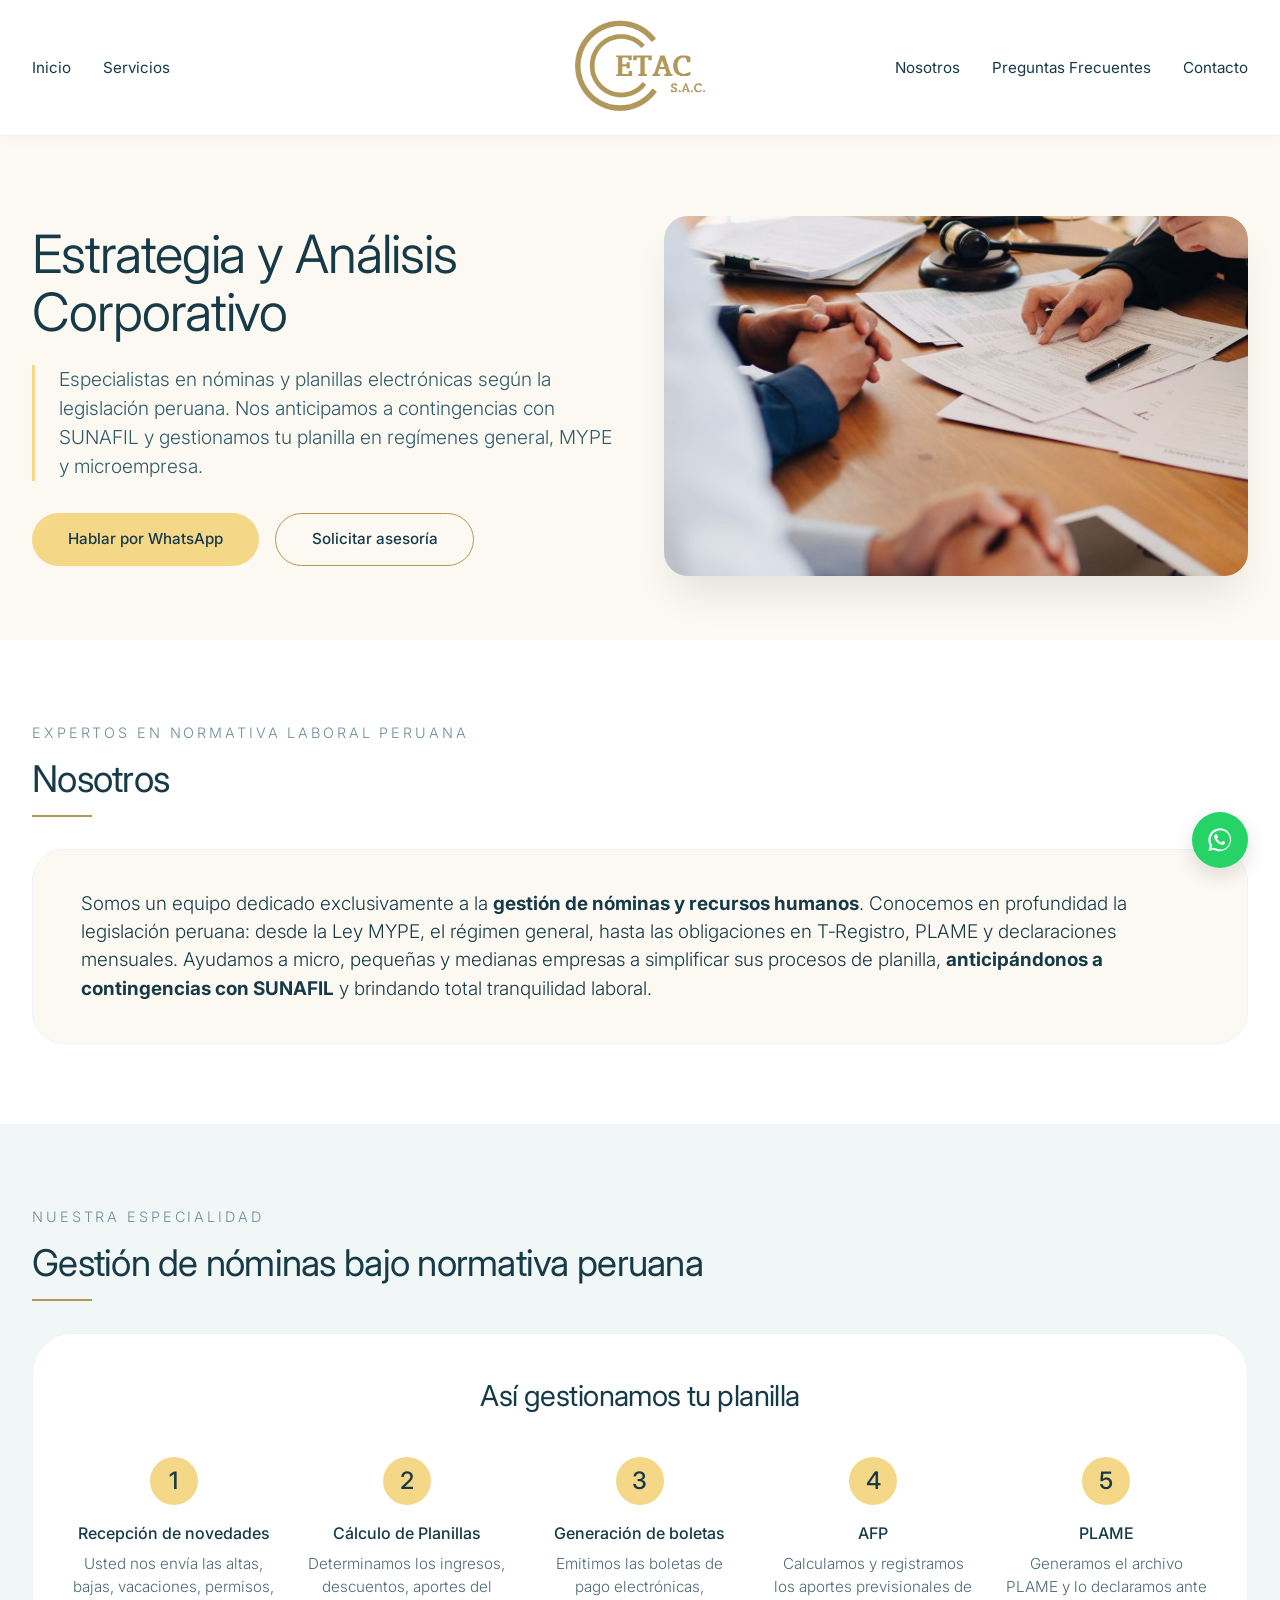
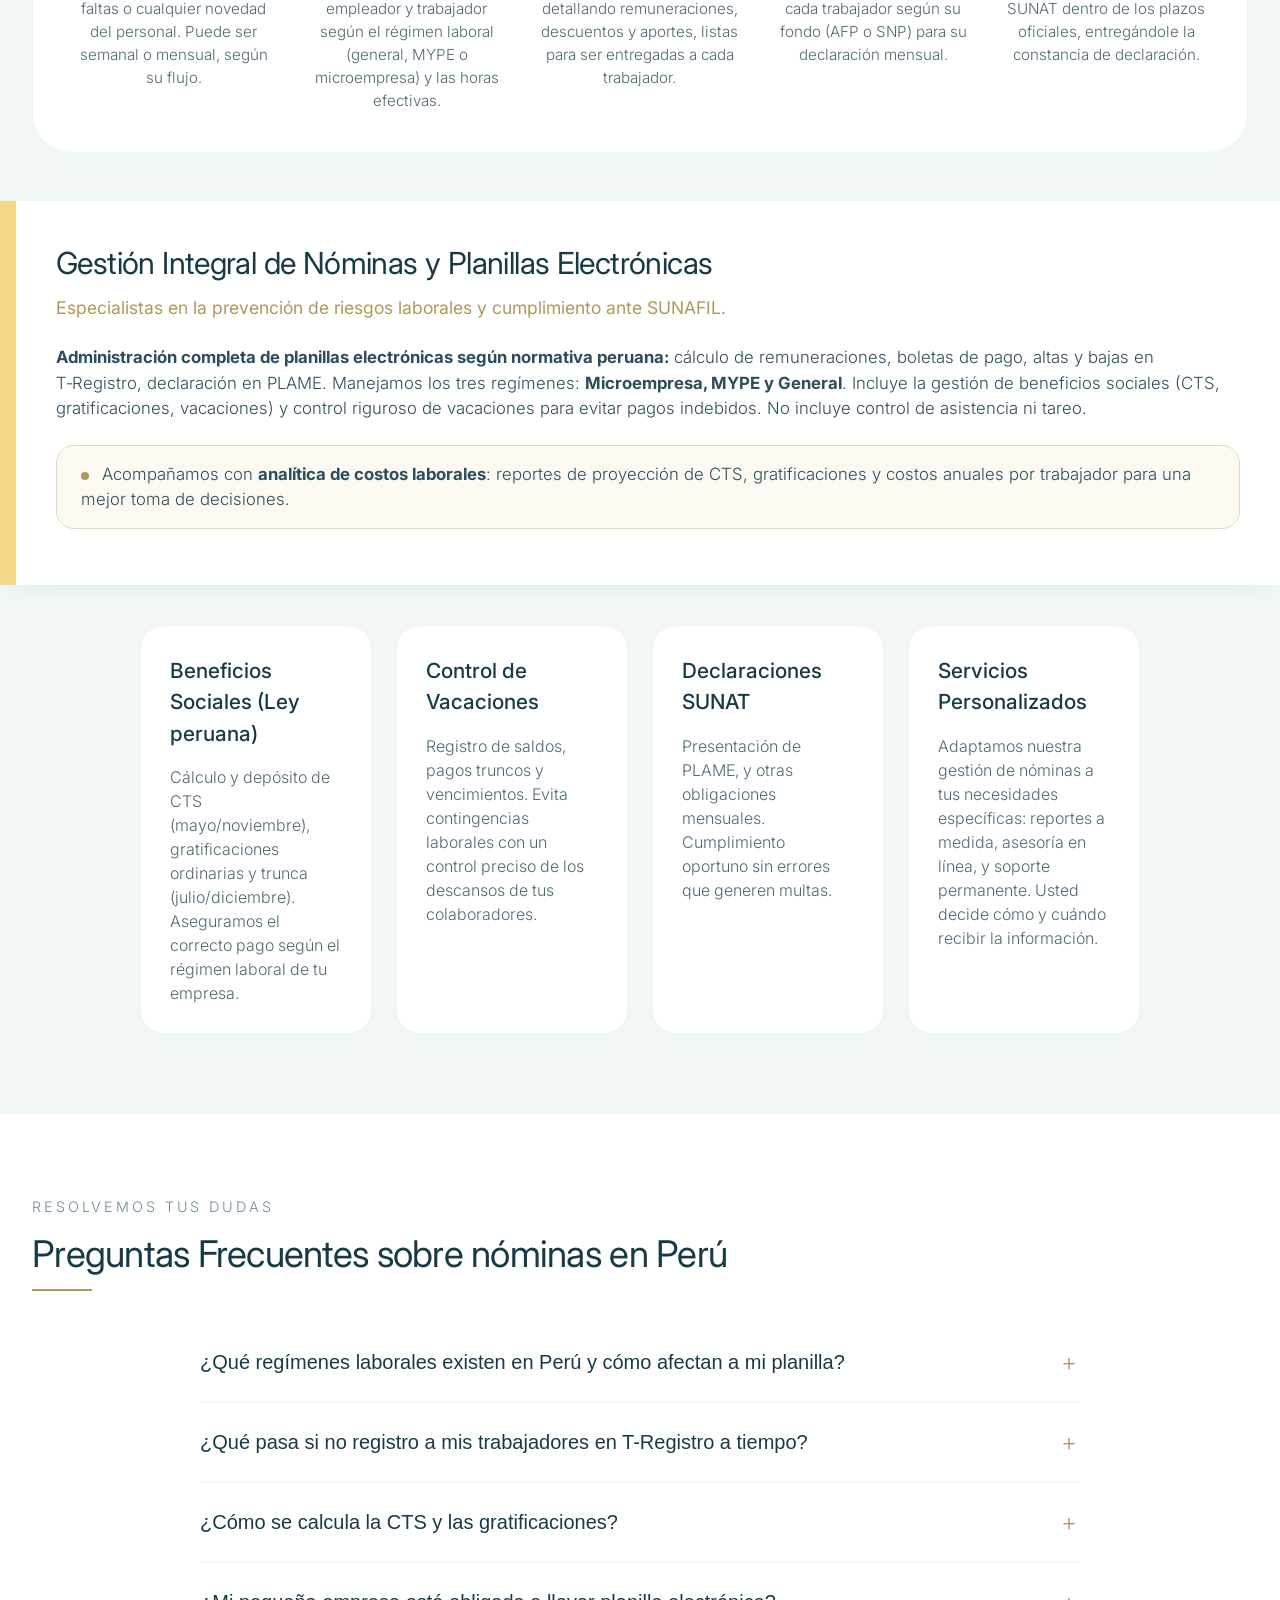
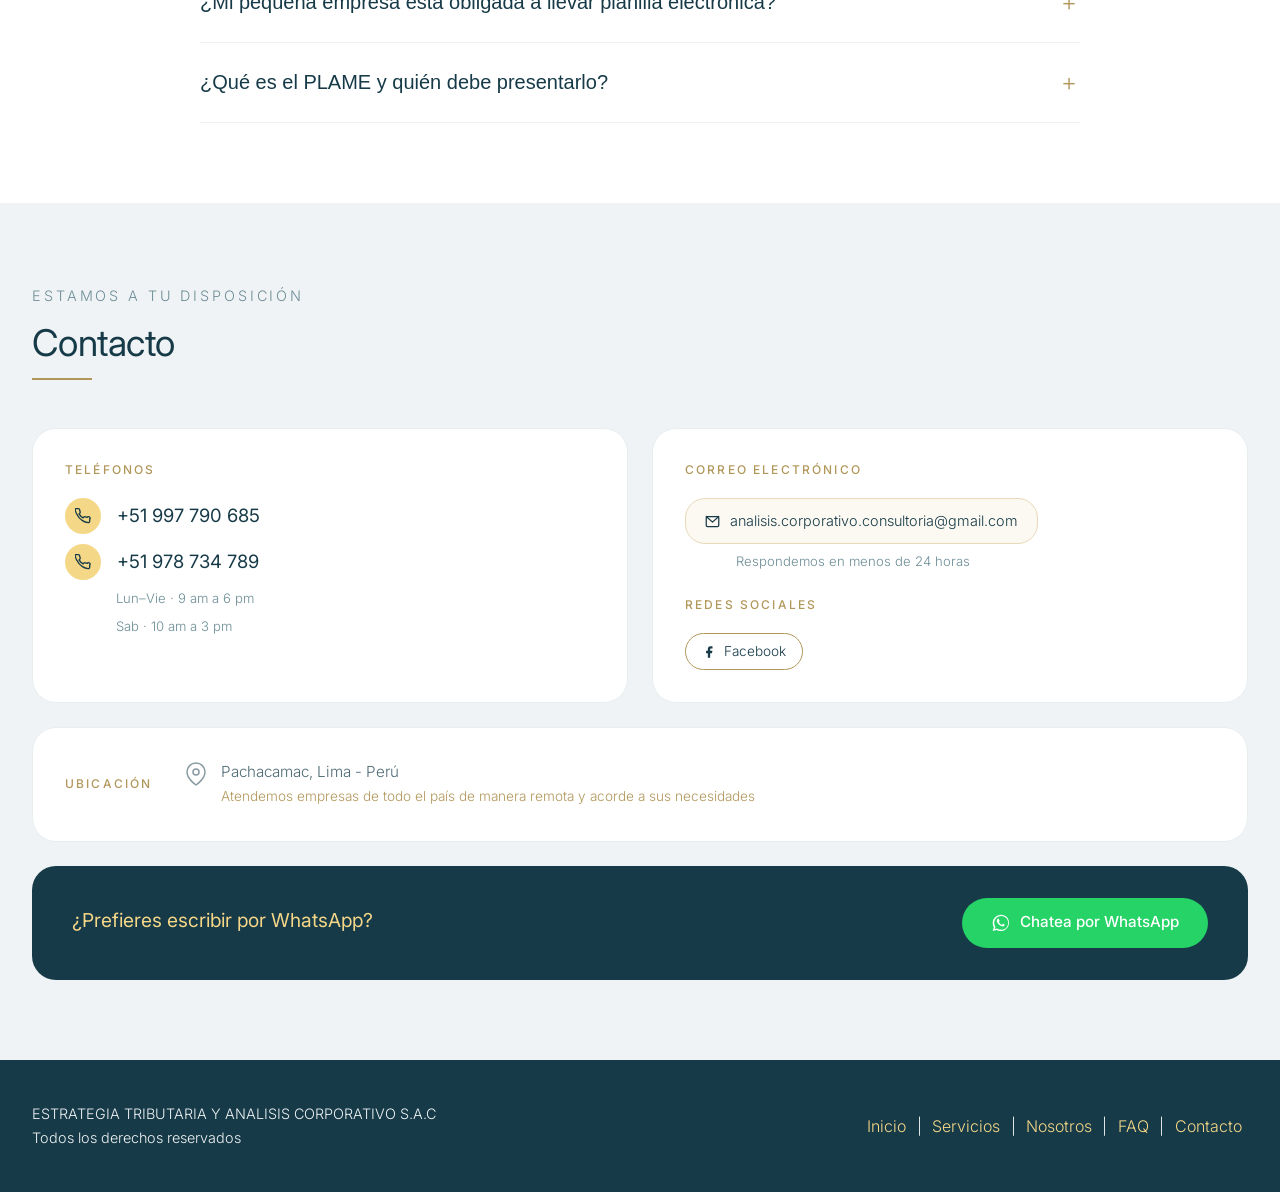
<file: index.html>
<!DOCTYPE html>
<html lang="es">
<head>
  <meta charset="UTF-8">
  <meta name="viewport" content="width=device-width, initial-scale=1.0">
  <title>Estrategia y Análisis · Especialistas en Nóminas (Perú)</title>
  <meta name="description" content="Gestión de nóminas y planillas electrónicas según normativa peruana. Régimen general, MYPE y microempresa. Anticipamos contingencias SUNAFIL.">
  <meta name="keywords" content="planillas Perú, nóminas, PLAME, T-Registro, SUNAFIL, CTS, gratificaciones, régimen laboral peruano">
  <!-- Fuente profesional Inter -->
  <link rel="preconnect" href="https://fonts.googleapis.com">
  <link rel="preconnect" href="https://fonts.gstatic.com" crossorigin>
  <link href="https://fonts.googleapis.com/css2?family=Inter:opsz,wght@14..32,300..600&display=swap" rel="stylesheet">
  <!-- Estilos -->
  <link rel="stylesheet" href="css/styles.css">
  <link rel="icon" type="image/png" href="favicon.ico">
</head>
<body>
  <!-- HEADER STICKY -->
  <header class="site-header">
    <div class="container header-grid">
      <nav class="nav-left" aria-label="Navegación izquierda">
        <ul>
          <li><a href="#inicio" class="nav-link">Inicio</a></li>
          <li><a href="#servicios" class="nav-link">Servicios</a></li>
        </ul>
      </nav>
      <div class="logo-center">
        <a href="#inicio"><img src="assets/logo.png" alt="Estrategia y Análisis Corporativo" class="logo-img"></a>
      </div>
      <nav class="nav-right" aria-label="Navegación derecha">
        <ul>
          <li><a href="#nosotros" class="nav-link">Nosotros</a></li>
          <li><a href="#faq" class="nav-link">Preguntas Frecuentes</a></li>
          <li><a href="#contacto" class="nav-link">Contacto</a></li>
        </ul>
      </nav>
    </div>
  </header>

  <!-- WHATSAPP FLOTANTE (número principal) -->
  <a href="https://wa.me/+51997790685" class="whatsapp-float" target="_blank" rel="noopener noreferrer" aria-label="WhatsApp">
    <img src="data:image/svg+xml,%3Csvg xmlns='http://www.w3.org/2000/svg' width='28' height='28' viewBox='0 0 24 24' fill='%23ffffff'%3E%3Cpath d='M19.077 4.928C17.191 3.041 14.683 2 12.006 2c-5.5 0-9.97 4.47-9.976 9.97-.002 1.75.457 3.465 1.328 5.004L2.03 21.5l4.632-1.144c1.5.84 3.187 1.28 4.92 1.282h.004c5.5 0 9.97-4.47 9.976-9.97.002-2.66-1.03-5.166-2.917-7.05zM12.006 19.9h-.003c-1.5 0-2.97-.4-4.25-1.15l-.305-.184-2.816.697.748-2.624-.184-.31c-.81-1.33-1.237-2.86-1.235-4.42.004-4.57 3.72-8.28 8.294-8.28 2.214 0 4.296.86 5.86 2.42 1.56 1.56 2.42 3.64 2.418 5.85-.004 4.57-3.72 8.28-8.287 8.28zm4.545-6.197c-.25-.125-1.48-.73-1.71-.814-.228-.084-.394-.125-.56.125-.166.25-.646.814-.79.98-.146.167-.29.188-.54.063-.25-.125-1.054-.39-2.007-1.24-.742-.66-1.242-1.48-1.388-1.73-.146-.25-.016-.385.11-.51.112-.112.25-.292.375-.438.125-.146.167-.25.25-.417.083-.167.042-.313-.02-.438-.063-.125-.56-1.35-.77-1.85-.202-.48-.408-.41-.56-.42-.145-.01-.313-.01-.48-.01-.167 0-.438.063-.667.313-.23.25-.875.855-.875 2.085 0 1.23.896 2.418 1.022 2.585.125.167 1.76 2.68 4.257 3.68 1.5.6 2.09.48 2.47.4.42-.08 1.29-.52 1.47-1.02.18-.5.18-.93.125-1.02-.056-.09-.23-.145-.48-.27z'/%3E%3C/svg%3E" alt="WhatsApp">
  </a>

  <main>
    <!-- HERO (enfoque total en nóminas) -->
    <section id="inicio" class="hero">
      <div class="container hero-grid">
        <div class="hero-content">
          <h1>Estrategia y Análisis Corporativo</h1>
          <p class="hero-subtitle">Especialistas en nóminas y planillas electrónicas según la legislación peruana. Nos anticipamos a contingencias con SUNAFIL y gestionamos tu planilla en regímenes general, MYPE y microempresa.</p>
          <div class="hero-buttons">
            <a href="https://wa.me/+51997790685" class="btn btn-primary" target="_blank">Hablar por WhatsApp</a>
            <a href="#contacto" class="btn btn-outline">Solicitar asesoría</a>
          </div>
        </div>
        <div class="hero-image">
          <div class="hero-bg-placeholder"></div>
        </div>
      </div>
    </section>

    <!-- QUIÉNES SOMOS (especialistas en nóminas) -->
    <section id="nosotros" class="about">
      <div class="container">
        <span class="section-subtitle">Expertos en normativa laboral peruana</span>
        <h2>Nosotros</h2>
        <div class="about-text">
          <p>Somos un equipo dedicado exclusivamente a la <strong>gestión de nóminas y recursos humanos</strong>. Conocemos en profundidad la legislación peruana: desde la Ley MYPE, el régimen general, hasta las obligaciones en T‑Registro, PLAME y declaraciones mensuales. Ayudamos a micro, pequeñas y medianas empresas a simplificar sus procesos de planilla, <strong>anticipándonos a contingencias con SUNAFIL</strong> y brindando total tranquilidad laboral.</p>
        </div>
      </div>
    </section>

    <!-- SERVICIOS 100% ORIENTADOS A NÓMINAS + FLUJO DE TRABAJO -->
    <section id="servicios" class="services">
      <div class="container">
        <span class="section-subtitle">Nuestra especialidad</span>
        <h2>Gestión de nóminas bajo normativa peruana</h2>

        <!-- BLOQUE DESTACADO: cómo trabajamos (flujo) -->
        <div class="process-flow">
          <h3>Así gestionamos tu planilla</h3>
          <div class="flow-steps">
            <div class="step">
              <div class="step-number">1</div>
              <h4>Recepción de novedades</h4>
              <p>Usted nos envía las altas, bajas, vacaciones, permisos, faltas o cualquier novedad del personal. Puede ser semanal o mensual, según su flujo.</p>
            </div>
            <div class="step">
              <div class="step-number">2</div>
              <h4>Cálculo de Planillas</h4>
              <p>Determinamos los ingresos, descuentos, aportes del empleador y trabajador según el régimen laboral (general, MYPE o microempresa) y las horas efectivas.</p>
            </div>
            <div class="step">
              <div class="step-number">3</div>
              <h4>Generación de boletas</h4>
              <p>Emitimos las boletas de pago electrónicas, detallando remuneraciones, descuentos y aportes, listas para ser entregadas a cada trabajador.</p>
            </div>
            <div class="step">
              <div class="step-number">4</div>
              <h4>AFP</h4>
              <p>Calculamos y registramos los aportes previsionales de cada trabajador según su fondo (AFP o SNP) para su declaración mensual.</p>
            </div>
            <div class="step">
              <div class="step-number">5</div>
              <h4>PLAME</h4>
              <p>Generamos el archivo PLAME y lo declaramos ante SUNAT dentro de los plazos oficiales, entregándole la constancia de declaración.</p>
            </div>
          </div>
          </div>
        </div>

        <!-- SERVICIO DESTACADO (descripción profunda) -->
        <div class="service-featured">
          <h3>Gestión Integral de Nóminas y Planillas Electrónicas</h3>
          <p class="featured-tagline">Especialistas en la prevención de riesgos laborales y cumplimiento ante SUNAFIL.</p>
          <div class="featured-content">
            <p><strong>Administración completa de planillas electrónicas según normativa peruana:</strong> cálculo de remuneraciones, boletas de pago, altas y bajas en T‑Registro, declaración en PLAME. Manejamos los tres regímenes: <strong>Microempresa, MYPE y General</strong>. Incluye la gestión de beneficios sociales (CTS, gratificaciones, vacaciones) y control riguroso de vacaciones para evitar pagos indebidos. No incluye control de asistencia ni tareo.</p>
            <p class="subtle-analytics"><span class="dot"></span> Acompañamos con <strong>analítica de costos laborales</strong>: reportes de proyección de CTS, gratificaciones y costos anuales por trabajador para una mejor toma de decisiones.</p>
          </div>
        </div>

        <!-- OTROS SERVICIOS relacionados con nóminas -->
        <div class="service-grid">
          <div class="service-card">
            <h4>Beneficios Sociales (Ley peruana)</h4>
            <p>Cálculo y depósito de CTS (mayo/noviembre), gratificaciones ordinarias y trunca (julio/diciembre). Aseguramos el correcto pago según el régimen laboral de tu empresa.</p>
          </div>
          <div class="service-card">
            <h4>Control de Vacaciones</h4>
            <p>Registro de saldos, pagos truncos y vencimientos. Evita contingencias laborales con un control preciso de los descansos de tus colaboradores.</p>
          </div>
          <div class="service-card">
            <h4>Declaraciones SUNAT</h4>
            <p>Presentación de PLAME, y otras obligaciones mensuales. Cumplimiento oportuno sin errores que generen multas.</p>
          </div>
          <div class="service-card">
            <h4>Servicios Personalizados</h4>
            <p>Adaptamos nuestra gestión de nóminas a tus necesidades específicas: reportes a medida, asesoría en línea, y soporte permanente. Usted decide cómo y cuándo recibir la información.</p>
          </div>
        </div>
      </div>
    </section>

    <!-- PREGUNTAS FRECUENTES (enfocadas en nóminas) -->
    <section id="faq" class="faq">
      <div class="container">
        <span class="section-subtitle">Resolvemos tus dudas</span>
        <h2>Preguntas Frecuentes sobre nóminas en Perú</h2>
        <div class="accordion">
          <div class="accordion-item">
            <button class="accordion-header">¿Qué regímenes laborales existen en Perú y cómo afectan a mi planilla?</button>
            <div class="accordion-content"><p>Existen tres principales: <strong>Régimen General</strong> (derechos completos: CTS, gratificaciones, vacaciones de 30 días), <strong>Régimen MYPE</strong> (derechos reducidos pero con beneficios tributarios) y <strong>Régimen Microempresa</strong> (derechos esenciales, sin CTS ni gratificaciones). Nosotros te asesoramos para aplicar el que corresponde a tu empresa.</p></div>
          </div>
          <div class="accordion-item">
            <button class="accordion-header">¿Qué pasa si no registro a mis trabajadores en T-Registro a tiempo?</button>
            <div class="accordion-content"><p>La falta de registro o el registro extemporáneo puede generar multas de SUNAFIL que oscilan entre S/ 500 y S/ 10,000 dependiendo del número de trabajadores afectados. Nosotros nos encargamos de mantener todo al día.</p></div>
          </div>
          <div class="accordion-item">
            <button class="accordion-header">¿Cómo se calcula la CTS y las gratificaciones?</button>
            <div class="accordion-content"><p>La CTS equivale aproximadamente a medio sueldo por semestre (según tiempo laborado). Las gratificaciones son un sueldo completo en julio y diciembre, con aporte a EsSalud (9%) o a una EPS si aplica. Calculamos cada caso considerando faltas, licencias y bonificaciones.</p></div>
          </div>
          <div class="accordion-item">
            <button class="accordion-header">¿Mi pequeña empresa está obligada a llevar planilla electrónica?</button>
            <div class="accordion-content"><p>Sí, todas las empresas con trabajadores en planilla deben llevar planilla electrónica (T‑Registro y PLAME), independientemente del régimen. Nosotros te ayudamos a cumplir sin complicaciones.</p></div>
          </div>
          <div class="accordion-item">
            <button class="accordion-header">¿Qué es el PLAME y quién debe presentarlo?</button>
            <div class="accordion-content"><p>El PLAME es la declaración mensual de las planillas electrónicas. Debe ser presentado por todos los empleadores ante SUNAT. Nosotros lo preparamos y presentamos en los plazos establecidos.</p></div>
          </div>
        </div>
      </div>
    </section>

    <!-- CONTACTO (SOLO INFORMATIVO: teléfonos, correo, redes) -->
    <section id="contacto" class="contact-info-only">
  <div class="container">
    <span class="section-subtitle">Estamos a tu disposición</span>
    <h2>Contacto</h2>

    <div class="contact-grid">
      <!-- Teléfonos -->
      <div class="contact-block">
        <p class="contact-block-label">Teléfonos</p>
        <div class="phone-row">
          <div class="phone-icon">
            <svg viewBox="0 0 24 24" fill="none" stroke="#163a47" stroke-width="2" stroke-linecap="round" stroke-linejoin="round" width="16" height="16"><path d="M22 16.92v3a2 2 0 01-2.18 2 19.79 19.79 0 01-8.63-3.07A19.5 19.5 0 013.07 9.81a19.79 19.79 0 01-3.07-8.67A2 2 0 012 1h3a2 2 0 012 1.72c.127.96.361 1.903.7 2.81a2 2 0 01-.45 2.11L6.09 8.91a16 16 0 006 6l1.27-1.27a2 2 0 012.11-.45c.907.339 1.85.573 2.81.7A2 2 0 0122 16.92z"/></svg>
          </div>
          <span class="phone-text">+51 997 790 685</span>
        </div>
        <div class="phone-row">
          <div class="phone-icon">
            <svg viewBox="0 0 24 24" fill="none" stroke="#163a47" stroke-width="2" stroke-linecap="round" stroke-linejoin="round" width="16" height="16"><path d="M22 16.92v3a2 2 0 01-2.18 2 19.79 19.79 0 01-8.63-3.07A19.5 19.5 0 013.07 9.81a19.79 19.79 0 01-3.07-8.67A2 2 0 012 1h3a2 2 0 012 1.72c.127.96.361 1.903.7 2.81a2 2 0 01-.45 2.11L6.09 8.91a16 16 0 006 6l1.27-1.27a2 2 0 012.11-.45c.907.339 1.85.573 2.81.7A2 2 0 0122 16.92z"/></svg>
          </div>
          <span class="phone-text">+51 978 734 789</span>
        </div>
        <p class="phone-note">Lun–Vie · 9 am a 6 pm</p>
        <p class="phone-note">Sab · 10 am a 3 pm</p>
      </div>

      <!-- Correo y redes -->
      <div class="contact-block">
        <p class="contact-block-label">Correo electrónico</p>
        <a class="email-pill" href="mailto:analisis.corporativo.consultoria@gmail.com">
          <svg viewBox="0 0 24 24" fill="none" stroke="#163a47" stroke-width="2" stroke-linecap="round" stroke-linejoin="round" width="15" height="15"><rect x="2" y="4" width="20" height="16" rx="2"/><polyline points="2,4 12,13 22,4"/></svg>
          analisis.corporativo.consultoria@gmail.com
        </a>
        <p class="phone-note">Respondemos en menos de 24 horas</p>
        <div style="margin-top: 1.5rem;">
          <p class="contact-block-label">Redes sociales</p>
          <div class="social-row">
            <a href="https://www.facebook.com/profile.php?id=61583737785954" class="social-pill" target="_blank">
              <svg width="14" height="14" viewBox="0 0 24 24" fill="currentColor"><path d="M18 2h-3a5 5 0 00-5 5v3H7v4h3v8h4v-8h3l1-4h-4V7a1 1 0 011-1h3z"/></svg>
              Facebook
            </a><!-- 
            <a href="#" class="social-pill" target="_blank">
              <svg width="14" height="14" viewBox="0 0 24 24" fill="currentColor"><path d="M16 8a6 6 0 016 6v7h-4v-7a2 2 0 00-2-2 2 2 0 00-2 2v7h-4v-7a6 6 0 016-6zM2 9h4v12H2z"/><circle cx="4" cy="4" r="2"/></svg>
              LinkedIn
            </a>-->
          </div>
        </div>
      </div>

      <!-- Ubicación -->
      <div class="contact-block contact-block--location">
        <p class="contact-block-label">Ubicación</p>
        <div class="location-row">
          <svg viewBox="0 0 24 24" fill="none" stroke="#163a47" stroke-width="1.5" width="24" height="24" style="flex-shrink:0; opacity:0.5; margin-top:2px;"><path d="M21 10c0 7-9 13-9 13s-9-6-9-13a9 9 0 0118 0z"/><circle cx="12" cy="10" r="3"/></svg>
          <span class="location-text">Pachacamac, Lima - Perú<br>
            <span class="location-remote">Atendemos empresas de todo el país de manera remota y acorde a sus necesidades</span>
          </span>
        </div>
      </div>

      <!-- WhatsApp destacado -->
      <div class="wa-block">
        <div class="wa-text">
          <h4>¿Prefieres escribir por WhatsApp?</h4>
          <p></p> <!--Agregar mensaje-->
        </div>
        <a href="https://wa.me/+51997790685" class="btn-wa-cta" target="_blank" rel="noopener noreferrer">
          <svg viewBox="0 0 24 24" fill="white" width="20" height="20"><path d="M19.077 4.928C17.191 3.041 14.683 2 12.006 2c-5.5 0-9.97 4.47-9.976 9.97-.002 1.75.457 3.465 1.328 5.004L2.03 21.5l4.632-1.144c1.5.84 3.187 1.28 4.92 1.282h.004c5.5 0 9.97-4.47 9.976-9.97.002-2.66-1.03-5.166-2.917-7.05zM12.006 19.9h-.003c-1.5 0-2.97-.4-4.25-1.15l-.305-.184-2.816.697.748-2.624-.184-.31c-.81-1.33-1.237-2.86-1.235-4.42.004-4.57 3.72-8.28 8.294-8.28 2.214 0 4.296.86 5.86 2.42 1.56 1.56 2.42 3.64 2.418 5.85-.004 4.57-3.72 8.28-8.287 8.28zm4.545-6.197c-.25-.125-1.48-.73-1.71-.814-.228-.084-.394-.125-.56.125-.166.25-.646.814-.79.98-.146.167-.29.188-.54.063-.25-.125-1.054-.39-2.007-1.24-.742-.66-1.242-1.48-1.388-1.73-.146-.25-.016-.385.11-.51.112-.112.25-.292.375-.438.125-.146.167-.25.25-.417.083-.167.042-.313-.02-.438-.063-.125-.56-1.35-.77-1.85-.202-.48-.408-.41-.56-.42-.145-.01-.313-.01-.48-.01-.167 0-.438.063-.667.313-.23.25-.875.855-.875 2.085 0 1.23.896 2.418 1.022 2.585.125.167 1.76 2.68 4.257 3.68 1.5.6 2.09.48 2.47.4.42-.08 1.29-.52 1.47-1.02.18-.5.18-.93.125-1.02-.056-.09-.23-.145-.48-.27z"/></svg>
          Chatea por WhatsApp
        </a>
      </div>
    </div>
  </div>
</section>
  </main>

  <!-- FOOTER -->
  <footer class="site-footer">
    <div class="container">
      <div class="footer-main">
        <div class="footer-legal">
          <p>ESTRATEGIA TRIBUTARIA Y ANALISIS CORPORATIVO S.A.C</p>
          <p>
            Todos los derechos reservados 
            <!--<span id="current-year"> -->

            </span>
        </div>
        <div class="footer-links">
          <a href="#inicio">Inicio</a> | <a href="#servicios">Servicios</a> | <a href="#nosotros">Nosotros</a> | <a href="#faq">FAQ</a> | <a href="#contacto">Contacto</a>
        </div>
      </div>
    </div>
  </footer>

  <script src="js/script.js"></script>
</body>
</html>
</file>
<file: css/styles.css>
/* ========== css/styles.css ========== */
* {
  margin: 0;
  padding: 0;
  box-sizing: border-box;
}

html {
  scroll-behavior: smooth;
  font-size: 16px;
}

body {
  font-family: "Inter", sans-serif;
  background-color: #ffffff;
  color: #163a47;
  line-height: 1.5;
  font-weight: 300;
}

.container {
  max-width: 1280px;
  margin: 0 auto;
  padding: 0 2rem;
}

/* tipografía */
h1, h2, h3 {
  font-weight: 400;
  letter-spacing: -0.02em;
}

h2 {
  font-size: 2.3rem;
  color: #163a47;
  margin-bottom: 2rem;
  position: relative;
}
h2::after {
  content: "";
  display: block;
  width: 60px;
  height: 2px;
  background: #b1975a;
  margin-top: 0.5rem;
}

.section-subtitle {
  display: inline-block;
  font-size: 0.9rem;
  text-transform: uppercase;
  letter-spacing: 0.2em;
  color: #6d8e96;
  margin-bottom: 0.5rem;
}

/* HEADER con logo mejor contrastado */
.site-header {
  position: sticky;
  top: 0;
  z-index: 100;
  background-color: #ffffff;
  box-shadow: 0 4px 20px rgba(0, 0, 0, 0.02);
  padding: 0.6rem 0;
  border-bottom: 1px solid #f0f3f5;
}

.header-grid {
  display: grid;
  grid-template-columns: 1fr auto 1fr;
  align-items: center;
  gap: 1rem;
}

.nav-left ul, .nav-right ul {
  display: flex;
  list-style: none;
  gap: 2rem;
  align-items: center;
}
.nav-right ul {
  justify-content: flex-end;
}

.nav-link {
  text-decoration: none;
  color: #163a47;
  font-weight: 400;
  font-size: 0.95rem;
  transition: color 0.2s ease, border-bottom 0.2s;
  border-bottom: 1px solid transparent;
  padding-bottom: 4px;
}
.nav-link:hover {
  color: #b1975a;
  border-bottom-color: #f5d788;
}

.logo-center {
  display: flex;
  justify-content: center;
  padding: 0.3rem 1.2rem;
  border-radius: 60px;
}
.logo-img {
  max-height: 100px;
  width: auto;
  object-fit: contain;
}

/* whatsapp flotante */
.whatsapp-float {
  position: fixed;
  bottom: 2rem;
  right: 2rem;
  background-color: #25D366;
  width: 56px;
  height: 56px;
  border-radius: 50%;
  display: flex;
  align-items: center;
  justify-content: center;
  box-shadow: 0 8px 20px rgba(0, 0, 0, 0.12);
  transition: transform 0.2s, background 0.2s;
  z-index: 99;
}
.whatsapp-float:hover {
  transform: scale(1.08);
  background-color: #20b859;
}

/* botones */
.btn {
  display: inline-block;
  padding: 0.9rem 2.2rem;
  border-radius: 40px;
  text-decoration: none;
  font-weight: 500;
  font-size: 0.95rem;
  transition: all 0.25s;
  border: 1px solid transparent;
  cursor: pointer;
  background-color: transparent;
  text-align: center;
}
.btn-primary {
  background-color: #f5d788;
  color: #163a47;
  border-color: #f5d788;
}
.btn-primary:hover {
  background-color: #e8d9b9;
  border-color: #b1975a;
  color: #163a47;
  box-shadow: 0 8px 14px rgba(21, 58, 71, 0.08);
}
.btn-outline {
  border: 1px solid #b1975a;
  color: #163a47;
  background-color: transparent;
}
.btn-outline:hover {
  background-color: #fcf9f2;
  border-color: #163a47;
}
.btn-block {
  width: 100%;
}
.btn-whatsapp-large {
  background-color: #f0f7f6;
  border: 1px solid #b1975a;
  color: #163a47;
  display: inline-flex;
  align-items: center;
  justify-content: center;
  gap: 0.5rem;
  font-weight: 500;
  padding: 1rem 1.8rem;
  border-radius: 60px;
  margin: 1rem 0;
  font-size: 1.2rem;
}
.btn-whatsapp-large:hover {
  background-color: #e8d9b9;
  border-color: #163a47;
}
.whatsapp-icon {
  font-size: 1.5rem;
  line-height: 1;
}

/* HERO */
.hero {
  padding: 5rem 0 4rem;
  background: #fcf9f2;
}
.hero-grid {
  display: grid;
  grid-template-columns: 1fr 1fr;
  align-items: center;
  gap: 3rem;
}
.hero h1 {
  font-size: 3.3rem;
  line-height: 1.1;
  font-weight: 350;
  color: #163a47;
  margin-bottom: 1.5rem;
}
.hero-subtitle {
  font-size: 1.2rem;
  color: #2f5a69;
  margin-bottom: 2rem;
  font-weight: 300;
  border-left: 3px solid #f5d788;
  padding-left: 1.5rem;
}
.hero-buttons {
  display: flex;
  gap: 1rem;
  flex-wrap: wrap;
}
.hero-image .hero-bg-placeholder {
  background: #f0f3f5 url('../assets/hero-bg.jpg') center/cover no-repeat;
  width: 100%;
  height: 360px;
  border-radius: 24px;
  box-shadow: 0 25px 40px -10px rgba(0,0,0,0.1);
}

/* ABOUT */
.about {
  padding: 5rem 0;
  background: #ffffff;
}
.about-text {

  background: #fcf9f2;
  padding: 2.5rem 3rem;
  border-radius: 32px;
  font-size: 1.18rem;
  color: #163a47;
  border: 1px solid #f0f3f5;
}

/* SERVICES - con flujo de trabajo */
.services {
  background-color: #f0f7f6;
  padding: 5rem 0;
}

/* Process flow */
.process-flow {
  background: #ffffff;
  border-radius: 40px;
  padding: 2.5rem;
  margin-bottom: 3rem;
  border: 1px solid #f0f3f5;
}
.process-flow h3 {
  font-size: 1.8rem;
  text-align: center;
  margin-bottom: 2.5rem;
  color: #163a47;
}
.flow-steps {
  display: grid;
  grid-template-columns: repeat(auto-fit, minmax(200px, 1fr));
  gap: 2rem;
}
.step {
  text-align: center;
}
.step-number {
  width: 48px;
  height: 48px;
  background-color: #f5d788;
  color: #163a47;
  border-radius: 50%;
  display: flex;
  align-items: center;
  justify-content: center;
  font-size: 1.5rem;
  font-weight: 500;
  margin: 0 auto 1rem;
}
.step h4 {
  font-weight: 500;
  margin-bottom: 0.5rem;
  color: #163a47;
}
.step p {
  color: #4d6a73;
  font-size: 0.95rem;
}

/* Servicio destacado - ESTE ES EL QUE QUIERES QUE SE VEA COMO ANTES */
.service-featured {
  background: #ffffff;
  padding: 2.5rem;
  border-radius: 0px;
  margin-bottom: 2.5rem;
  border-left: 16px solid #f5d788;
  box-shadow: 0 12px 24px -12px rgba(21,58,71,0.08);
  width: 100%; /* Asegura que ocupe todo el ancho del contenedor */
}
.service-featured h3 {
  font-size: 1.9rem;
  color: #163a47;
  margin-bottom: 0.5rem;
  font-weight: 400;
}
.featured-tagline {
  font-size: 1.1rem;
  color: #b1975a;
  margin-bottom: 1.5rem;
  font-weight: 400;
}
.featured-content p {
  color: #2c4e5c;
  font-size: 1.05rem;
  margin-bottom: 1rem;
}
.subtle-analytics {
  background-color: #fcf9f2;
  padding: 1rem 1.5rem;
  border-radius: 18px;
  color: #163a47;
  font-size: 0.98rem;
  display: inline-block;
  border: 1px solid #e8d9b9;
  margin-top: 0.5rem;
}
.dot {
  display: inline-block;
  width: 8px;
  height: 8px;
  background-color: #b1975a;
  border-radius: 50%;
  margin-right: 8px;
}

/* Grid de servicios (tarjetas pequeñas) - centradas pero manteniendo el estilo */
.service-grid {
  display: grid;
  grid-template-columns: repeat(4, 1fr);
  gap: 1.5rem;
  margin-top: 2rem;
  max-width: 1000px;
  margin-left: auto;
  margin-right: auto;
}

.service-card {
  background: #ffffff;
  padding: 1.8rem;
  border-radius: 24px;
  transition: transform 0.2s, box-shadow 0.2s;
  border: 1px solid #f0f3f5;
  height: 100%;
  display: flex;
  flex-direction: column;
}
.service-card:hover {
  transform: translateY(-4px);
  box-shadow: 0 20px 25px -12px rgba(177, 151, 90, 0.15);
}
.service-card h4 {
  color: #163a47;
  margin-bottom: 1rem;
  font-weight: 500;
  font-size: 1.3rem;
}
.service-card p {
  color: #4d6a73;
  font-weight: 300;
  flex-grow: 1;
}

/* FAQ acordeón */
.faq {
  padding: 5rem 0;
  background: #ffffff;
}
.accordion {
  max-width: 880px;
  margin: 2rem auto 0;
}
.accordion-item {
  border-bottom: 1px solid #f0f3f5;
}
.accordion-header {
  width: 100%;
  background: none;
  border: none;
  text-align: left;
  padding: 1.5rem 0;
  font-size: 1.25rem;
  font-weight: 400;
  color: #163a47;
  cursor: pointer;
  display: flex;
  justify-content: space-between;
  align-items: center;
}
.accordion-header::after {
  content: "＋";
  font-size: 1.4rem;
  color: #b1975a;
  transition: transform 0.2s;
}
.accordion-item.active .accordion-header::after {
  content: "−";
}
.accordion-content {
  max-height: 0;
  overflow: hidden;
  transition: max-height 0.3s ease, padding 0.2s;
  background-color: #fcf9f2;
  padding: 0 1.2rem;
  border-radius: 12px;
}
.accordion-item.active .accordion-content {
  max-height: 250px;
  padding: 1rem 1.2rem;
  margin-bottom: 1rem;
}
.accordion-content p {
  color: #163a47;
}

/* CONTACTO - versión informativa actualizada */
.contact-info-only {
  padding: 5rem 0;
  background: #f0f3f5;
}
.contact-grid {
  display: grid;
  grid-template-columns: 1fr 1fr;
  gap: 1.5rem;
  margin-top: 3rem;
}
.contact-block {
  background: #fff;
  border-radius: 24px;
  padding: 2rem;
  border: 1px solid #e8eef0;
}
.contact-block--location {
  grid-column: 1 / -1;
  display: flex;
  align-items: center;
  gap: 2rem;
}
.contact-block--location .contact-block-label {
  margin-bottom: 0;
  flex-shrink: 0;
}
.contact-block-label {
  font-size: 0.75rem;
  text-transform: uppercase;
  letter-spacing: 0.18em;
  color: #b1975a;
  margin-bottom: 1.2rem;
  font-weight: 500;
}
.phone-row {
  display: flex;
  align-items: center;
  gap: 1rem;
  margin: 0.6rem 0;
}
.phone-icon {
  width: 36px;
  height: 36px;
  border-radius: 50%;
  background: #f5d788;
  display: flex;
  align-items: center;
  justify-content: center;
  flex-shrink: 0;
}
.phone-text {
  font-size: 1.15rem;
  color: #163a47;
  font-weight: 400;
}
.phone-note {
  font-size: 0.82rem;
  color: #6d8e96;
  margin-left: 3.2rem;
  margin-top: 0.5rem;
}
.email-pill {
  display: inline-flex;
  align-items: center;
  gap: 0.6rem;
  background: #fcf9f2;
  border: 1px solid #e8d9b9;
  border-radius: 20px;
  padding: 0.7rem 1.2rem;
  font-size: 0.9rem;
  color: #163a47;
  text-decoration: none;
  word-break: break-all;
  transition: 0.2s;
}
.email-pill:hover {
  background: #f5d788;
}
.social-row {
  display: flex;
  gap: 0.8rem;
  flex-wrap: wrap;
  margin-top: 0.6rem;
}
.social-pill {
  display: inline-flex;
  align-items: center;
  gap: 0.5rem;
  border: 1px solid #b1975a;
  border-radius: 40px;
  padding: 0.45rem 1rem;
  font-size: 0.85rem;
  color: #163a47;
  text-decoration: none;
  transition: 0.2s;
}
.social-pill:hover {
  background: #b1975a;
  color: #fff;
}
.location-row {
  display: flex;
  align-items: flex-start;
  gap: 0.8rem;
}
.location-text {
  font-size: 0.95rem;
  color: #4d6a73;
  line-height: 1.6;
}
.location-remote {
  color: #b1975a;
  font-size: 0.85rem;
}
.wa-block {
  background: #163a47;
  border-radius: 24px;
  padding: 2rem 2.5rem;
  grid-column: 1 / -1;
  display: flex;
  align-items: center;
  justify-content: space-between;
  gap: 1.5rem;
  flex-wrap: wrap;
}
.wa-text h4 {
  color: #f5d788;
  font-weight: 400;
  font-size: 1.2rem;
  margin-bottom: 0.3rem;
}
.wa-text p {
  color: #8db5be;
  font-size: 0.88rem;
}
.btn-wa-cta {
  display: inline-flex;
  align-items: center;
  gap: 0.6rem;
  background: #25D366;
  color: #fff;
  border-radius: 50px;
  padding: 0.85rem 1.8rem;
  font-size: 0.95rem;
  font-weight: 500;
  text-decoration: none;
  transition: 0.2s;
  white-space: nowrap;
}
.btn-wa-cta:hover {
  background: #1eba58;
}

/* FOOTER */
.site-footer {
  background: #163a47;
  color: #f0f3f5;
  padding: 2.5rem 0;
}
.footer-main {
  display: flex;
  justify-content: space-between;
  align-items: center;
  flex-wrap: wrap;
}
.footer-legal p {
  margin: 0.2rem 0;
  font-size: 0.9rem;
}
.footer-links a {
  color: #f5d788;
  text-decoration: none;
  margin: 0 0.4rem;
  transition: color 0.2s;
}
.footer-links a:hover {
  color: #ffffff;
}

/* responsive */
@media (max-width: 1100px) {
  .service-grid {
    grid-template-columns: repeat(2, 1fr);
    max-width: 700px;
  }
}

@media (max-width: 800px) {
  .header-grid {
    grid-template-columns: 1fr 1fr;
  }
  .logo-center {
    order: -1;
    grid-column: 1 / -1;
    margin-bottom: 0.5rem;
  }
  .nav-left ul, .nav-right ul {
    gap: 1rem;
    justify-content: center;
  }
  .hero-grid {
    grid-template-columns: 1fr;
  }
  .flow-steps {
    grid-template-columns: 1fr 1fr;
  }
  .contact-grid {
    grid-template-columns: 1fr;
  }
  .contact-block--location {
    flex-direction: column;
    gap: 0.5rem;
    align-items: flex-start;
  }
  .footer-main {
    flex-direction: column;
    gap: 1rem;
    text-align: center;
  }
}

@media (max-width: 640px) {
  .service-grid {
    grid-template-columns: 1fr;
    max-width: 400px;
  }
  .contact-grid { 
    grid-template-columns: 1fr; 
  }
  .contact-block--location { 
    flex-direction: column; 
    gap: 0.5rem; 
    align-items: flex-start;
  }
}

@media (max-width: 480px) {
  h2 { font-size: 2rem; }
  .hero h1 { font-size: 2.5rem; }
  .flow-steps {
    grid-template-columns: 1fr;
  }
}
</file>
